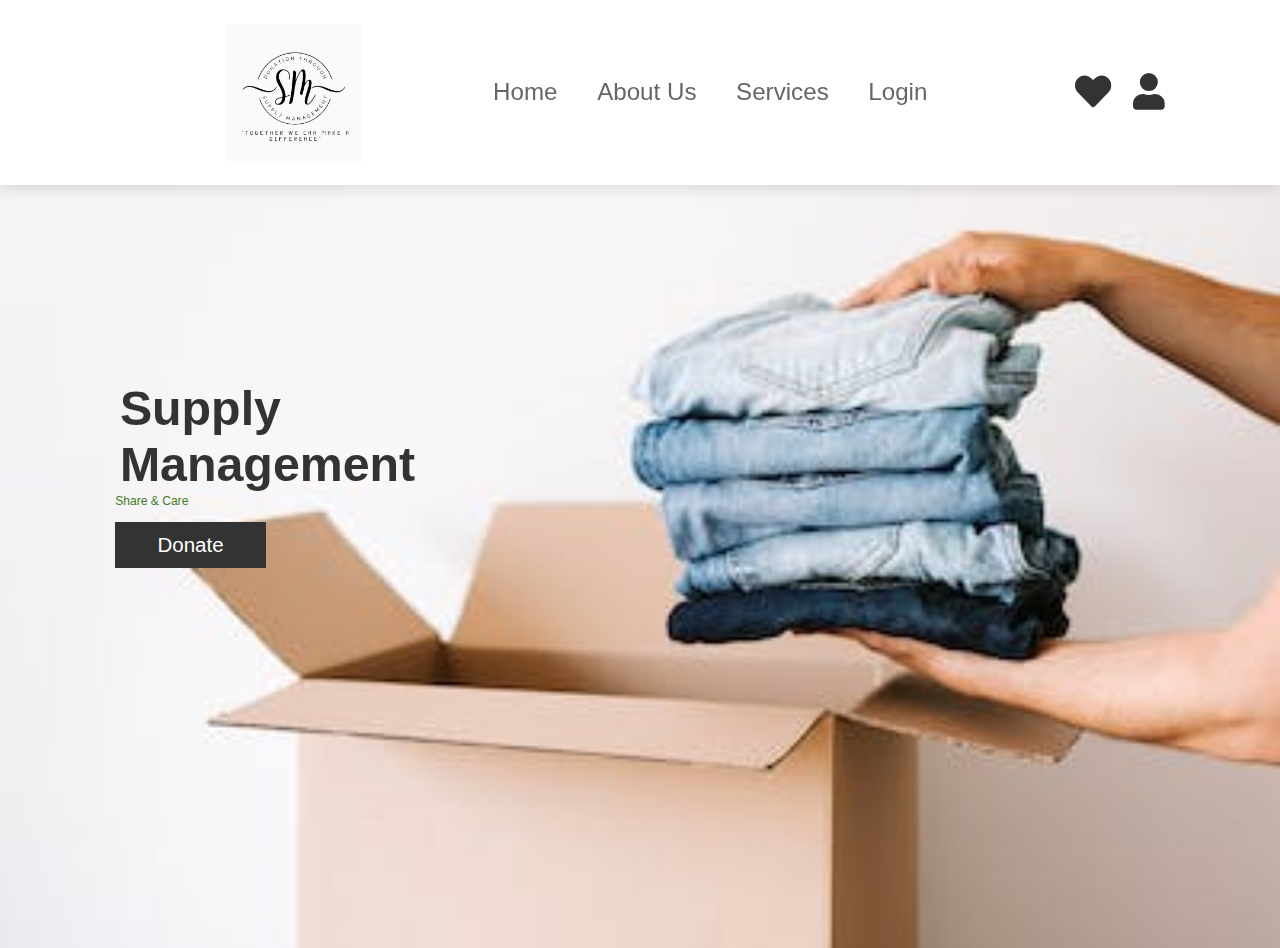
<file: index.html>
<!DOCTYPE html>
<html lang="en">
<head>
<meta charset="UTF-8">
<meta http-equiv="X-UA-Compatible" content="IE=edge">
<meta name="viewport" content="width=device-width, initial-scale=1.0">
<title>Supply Management</title>
<link rel="stylesheet" href="https://cdnjs.cloudflare.com/ajax/libs/font-awesome/5.15.3/
css/all.min.css">
<link rel="stylesheet" href="style.css">
<link rel="stylesheet" type="text/css" href="login.css">
<link rel="stylesheet" href="https://pyscript.net/latest/pyscript.css" />
<script defer src="https://pyscript.net/latest/pyscript.js"></script>
</head>
<body>
  <header>
    <input type="checkbox" name="" id="toggler">
    <label for="toggler" class="fas fa-bars"></label>
    <a href="#" class="logo"><span></span></a>
    <img src="logo2.jpg" class="logo2">
    <nav class="navbar">
        <a href="index.html">Home</a>
        <a href="about.html">About Us</a>
        <a href="services.html">Services</a>
        <a href="login.html">Login</a>
        </nav>
    <div class="icons">
          <a href="index.html" class="fas fa-heart"></a>  
          <a href="#" class="fas fa-user"></a>  
    </div>
  </header>  

<section class="home" id="home">
    <div class="content">
        <h3>Supply Management</h3>
        <span>Share & care</span><br>
        <a href="#" class="btn">Donate</a>
    </div>
</section>
</body>
</html>
</file>
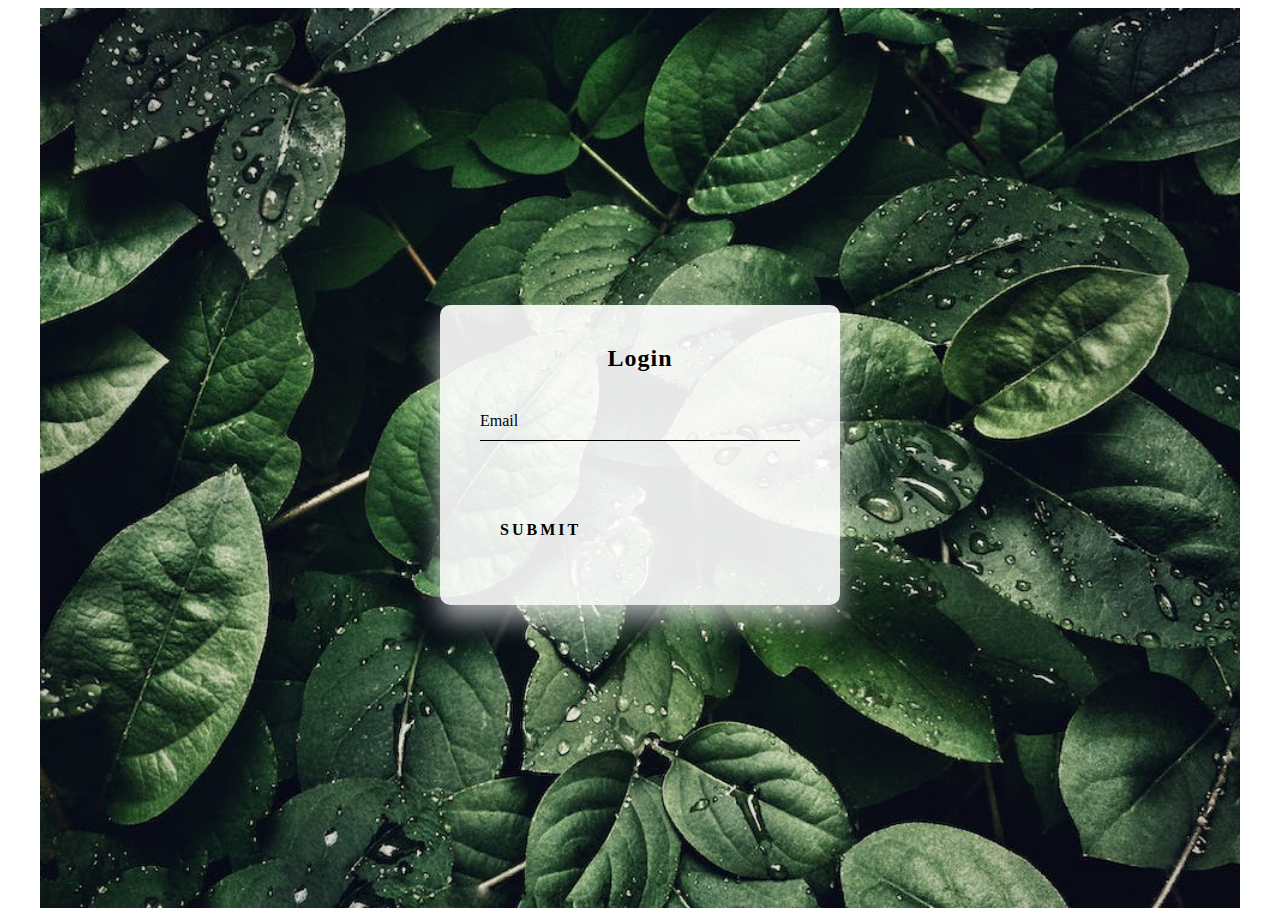
<file: login.html>
<title>Login/Sign up</title>
<head><link rel="stylesheet" href="login.css">
</head>
<body>
<img src="image.jpeg">
</body>
<div class="login-box">
<p>Login</p>
    <form action="process_form.php" method="post">
      <div class="user-box">
        <input required="" name="" type="text">
        <label>Email</label>
      </div>
     <a href="#">
        <span></span>
        <span></span>
        <span></span>
        <span></span>
        Submit
      </a>
    </form>
</file>
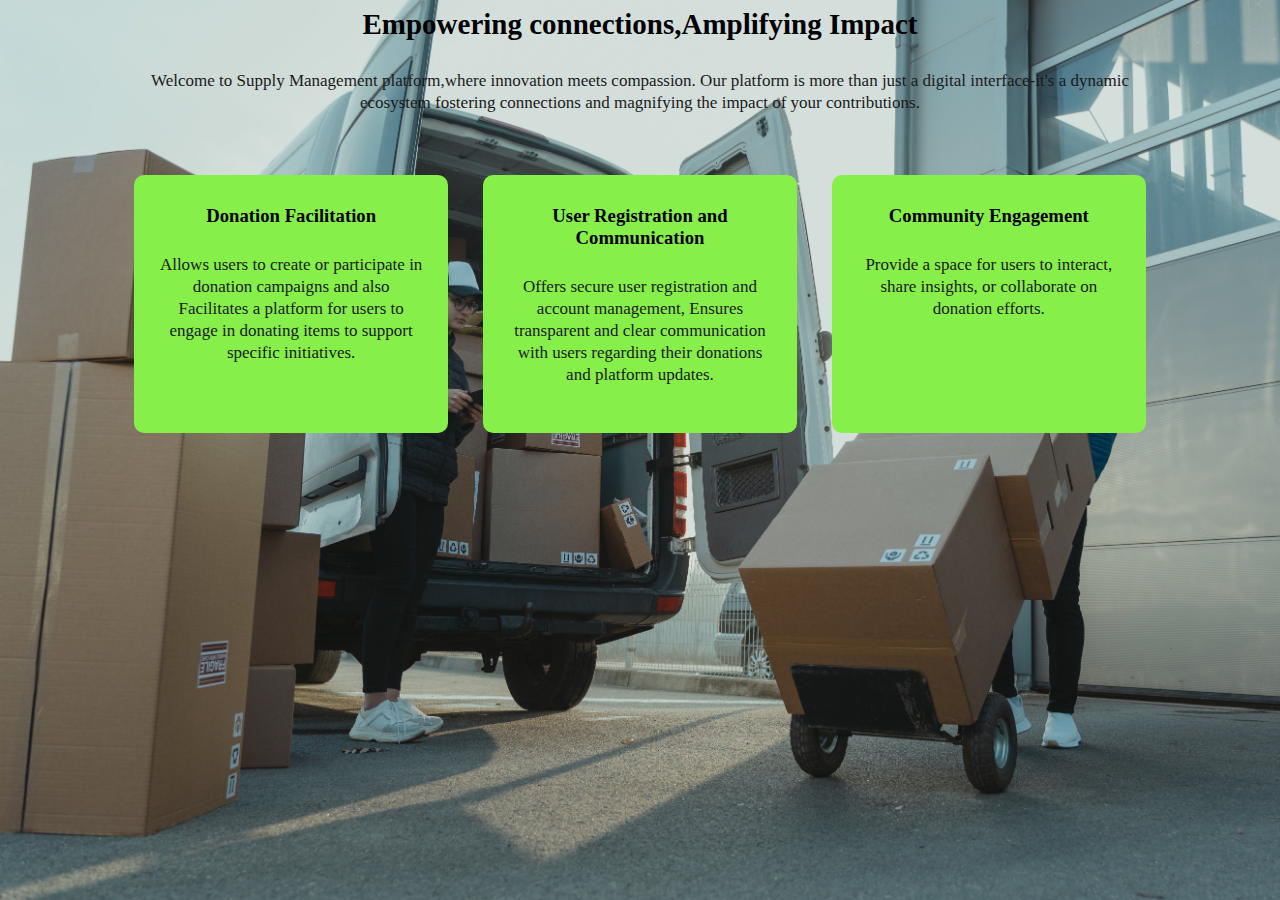
<file: services.html>
<head>
    <link rel="stylesheet" href="services.css">
</head>
<body>
</body>
<section class="services">
    <h1><b>Empowering connections,Amplifying Impact</b></h1>
<p>Welcome to Supply Management platform,where innovation meets compassion. 
    Our platform is more than just a digital interface-it's a dynamic ecosystem fostering 
    connections and magnifying the impact of your contributions.
</p>
<div class="row">
    <div class="services-col">
        <h3>Donation Facilitation</h3>
        <p>Allows users to create or participate in 
          donation campaigns and also Facilitates a 
          platform for users to engage in donating items to support specific initiatives.</p>
    </div>
    <div class="services-col">
        <h3>User Registration and Communication</h3>
        <p>Offers secure user registration and account management,
            Ensures transparent and clear communication with users 
            regarding their donations and platform updates. 
        </p>
    </div>
    <div class="services-col">
        <h3>Community Engagement</h3>
        <p> Provide a space for users to interact,
        share insights, or collaborate on donation efforts.</p>
    </div>

</div>
</section>
</file>
<file: style.css>
:root{
    --green:#3f7c1e;
    --red:#f61b1b;
}

*{
    margin:0; padding:0;
    box-sizing:bordder-box;
    font-family: Verdana, Geneva, Tahoma, sans-serif;
    outline: none;border: none;
    text-decoration: none;
    text-transform: capitalize;
    transition: .2s linear;
}
html{
    font-size: 75.5%;
    scroll-behavior: smooth;
    scroll-padding-top: 6em;
    overflow-x: hidden;
}
section{
    padding:2rem 9%;
}
.btn{
display: inline-block;
margin-top: 1rem;
 border-radius: 5ren;
 background: #333;
 color:#fff;
padding: .9rem 3.5rem;
 cursor: pointer;
 font-size: 1.7rem;
}
.btn:hover{
    background:var(--green);
}
header{
    position: fixed;
    top:0; left:0; right:0;
    background:#fff;
    padding:2rem 9%;
    display: flex;
     align-items: center;
    justify-content: space-between;
     z-index: 1000;
    box-shadow: 0 .5rem 1rem rgba( 0,0,0,.1);
    }
.logo2{
margin-left:0;
height:13%;
width:13%;
}
header .logo{
    font-size: 3rem;
    color: #333;
    font-weight: bolder;
 }
header .logo span{
    color:var(--green);
}
header .navbar a{
    font-size: 2rem;
    padding:0 1.5rem;
    color:#666;
}
header .navbar a:hover{
color:var(--green);
} 
header .icons a{
    font-size: 3rem;
   color:#333;
    margin-left:1.5rem;
}
header .icons a:hover{
    color:var(--red);
}
header #toggler{
    display:none;
}
header .fa-bars{
    font-size:3rem;
    color:#333;
    border-radius:.5rem;
    padding:.5rem 1.5rem;
    cursor: pointer;
    border:.1rem solid rgba(0,0,0,.3);
    display:none;
}
.home{
    size-adjust: 100%;
    display:flex;
    align-items: center;
    min-height:100vh;
    position: relative;
    height:100vh;
    width:100%;
    background-image:url("background1.jpeg");
    background-size:cover;
    background-position: center;
}
.home .content{
    max-width:50rem;
}
.home .content h3{
    margin-left:1%;
    font-size:4rem;
    color:#333;
}
.home .content span{
    font-size:1rem ;
    color:var(--green);
    padding:1rem 0;
    line-height:1.5;
}
/*media queries*/
@media (max-width:991px){
    html{
        font-size: 55.5%;
        
    }
    header{
        padding:2rem;
    }
}
@media (max-width:768px){
    header .fa-bars{
        display:block;
    }
    header .navbar{
        position:absolute;
        top:100%;left:0;right:0;
        background:#fff;
        border-top:.1rem solid rgba(0,0,0,.1);
        clip-path: polygon(0 0,100% 0,100% 0,0 0);
    }
    header #toggler:checked ~ .navbar{
        clip-path: polygon(0 0,100% 0,100% 100%,0 100%);
    }
    header .navbar a{
        margin:1. 5rem;
        padding:1.5rem;
        background: #fff;
        border: .1rem solid rgba(0,0,0,.1);
        display: block;
        
    }
}
@media (max-width:991px){
    html{
        font-size: 50%;
    }
}
</file>
<file: login.css>
.login-box {
    position: absolute;
    top: 50%;
    left: 50%;
    width: 400px;
    padding: 40px;
    margin: 20px auto;
    transform: translate(-50%, -55%);
    background: rgba(255, 255, 255, 0.9);
    box-sizing: border-box;
    box-shadow: 0 15px 25px rgba(255, 255, 255, 0.6);
    border-radius: 10px;
  }
  
  .login-box p:first-child {
    margin: 0 0 30px;
    padding: 0;
    color: #000000;
    text-align: center;
    font-size: 1.5rem;
    font-weight: bold;
    letter-spacing: 1px;
  }
  body{
    display:flex;
    justify-content:center;
    min-height:100vh;
    background-position: center;
    background-size: cover;
   }
  
  .login-box .user-box {
    position: relative;
  }
  
  .login-box .user-box input {
    width: 100%;
    padding: 10px 0;
    font-size: 16px;
    color: #000000;
    margin-bottom: 30px;
    border: none;
    border-bottom: 1px solid #000000;
    outline: none;
    background: transparent;
  }
  
  .login-box .user-box label {
    position: absolute;
    top: 0;
    left: 0;
    padding: 10px 0;
    font-size: 16px;
    color: #000000;
    pointer-events: none;
    transition: .5s;
  }
  
  .login-box .user-box input:focus ~ label,
  .login-box .user-box input:valid ~ label {
    top: -20px;
    left: 0;
    color: #000000;
    font-size: 12px;
  }
  
  .login-box form a {
    position: relative;
    display: inline-block;
    padding: 10px 20px;
    font-weight: bold;
    color: #000000;
    font-size: 16px;
    text-decoration: none;
    text-transform: uppercase;
    overflow: hidden;
    transition: .5s;
    margin-top: 40px;
    letter-spacing: 3px
  }
  
  .login-box a:hover {
    background: #000000;
    color: #272727;
    border-radius: 5px;
  }
  
  .login-box a span {
    position: absolute;
    display: block;
  }
  
  .login-box a span:nth-child(1) {
    top: 0;
    left: -100%;
    width: 100%;
    height: 2px;
    background: linear-gradient(90deg, transparent, #000000);
    animation: btn-anim1 1.5s linear infinite;
  }
 
  
  @keyframes btn-anim1 {
    0% {
      left: -100%;
    }
  
    50%,100% {
      left: 100%;
    }
  }
  
  .login-box a span:nth-child(2) {
    top: -100%;
    right: 0;
    width: 2px;
    height: 100%;
    background: linear-gradient(180deg, transparent, #000000);
    animation: btn-anim2 1.5s linear infinite;
    animation-delay: .375s
  }
  
  @keyframes btn-anim2 {
    0% {
      top: -100%;
    }
  
    50%,100% {
      top: 100%;
    }
  }
  
  .login-box a span:nth-child(3) {
    bottom: 0;
    right: -100%;
    width: 100%;
    height: 2px;
    background: linear-gradient(270deg, transparent, #000000);
    animation: btn-anim3 1.5s linear infinite;
    animation-delay: .75s
  }
  
  @keyframes btn-anim3 {
    0% {
      right: -100%;
    }
  
    50%,100% {
      right: 100%;
    }
  }
  
  .login-box a span:nth-child(4) {
    
    bottom: -100%;
    left: 0;
    width: 2px;
    height: 100%;
    background: linear-gradient(360deg, transparent, #fff);
    animation: btn-anim4 1.5s linear infinite;
    animation-delay: 1.125s
  }
  
  @keyframes btn-anim4 {
    0% {
      bottom: -100%;
    }
  
    50%,100% {
      bottom: 100%;
    }
  }
  
  .login-box p:last-child {
    color: #000000;
    font-size: 14px;
  }
  
  .login-box a.a2 {
    color: #000000;
    text-decoration: none;
  }
  
  .login-box a.a2:hover {
    background: transparent;
    color: #67e23e;
    border-radius: 5px;
  }
  @media(max-width:700px){
    .login-box{
        flex-direction:coloumn;
    }
}
</file>
<file: services.css>
.services{
    width: 80%;
    margin:auto;
    text-align:center;
   
}
body {
    background-image: url('services.jpg');
    background-repeat: no-repeat;
    background-attachment: fixed;
    background-size: cover;
  }
h1{
    font-size :29px;
    font-weight: 600;
}
p{
color: rgb(27, 26, 27);
font-size: 17px;
font-weight: 300;
line-height: 22px;
padding: 10px;

}
.row{
   margin-top: 5%;
   display: flex;
   justify-content: space-between;
}
.services-col{
    flex-basis:31%;
     background: rgb(134, 239, 74);
    border-radius: 10px;
    margin-bottom: 5%;
    padding:20px 12px;
    box-sizing:border-box;
    transition:0.5s;
}
h3{
   text-align: center;
   font-weight: 600;
   margin:10px 0 ; 
}
.services-:hover{
    box-shadow: 0 0 20px 0px rgba(6, 6, 6, 0.2) ;
}

@media(max-width:700px){
    .row{
        flex-direction:coloumn;
    }
}
</file>
